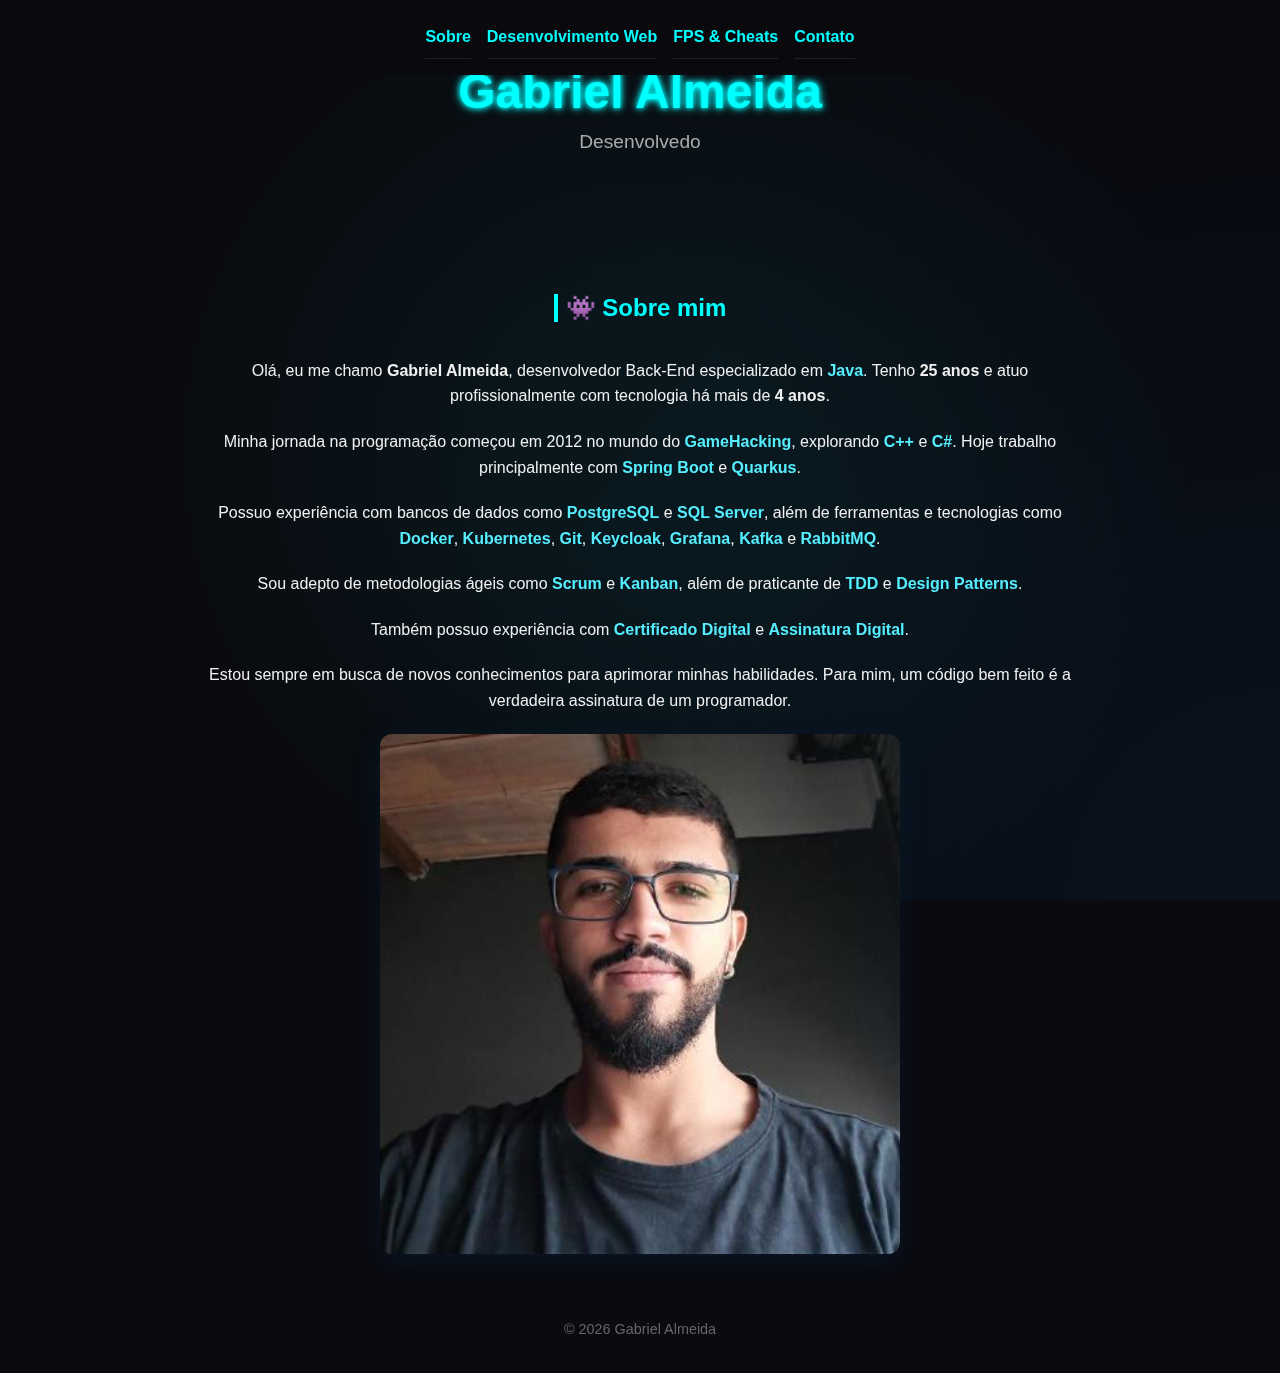
<file: index.html>
<!DOCTYPE html>
<html lang="pt-BR">
<head>
  <meta charset="UTF-8">
  <meta name="viewport" content="width=device-width, initial-scale=1.0">
  <title>Gabriel Almeida - Sobre</title>
  <link rel="stylesheet" href="style.css">
</head>
<body>

  <div class="background"></div>

  <nav>
    <ul>
      <li><a href="index.html">Sobre</a></li>
      <li><a href="webdev/index.html">Desenvolvimento Web</a></li>
      <li><a href="fps/index.html">FPS & Cheats</a></li>
      <li><a href="contato/index.html">Contato</a></li>
    </ul>
  </nav>

  <header>
    <h1 class="glitch" data-text="Gabriel Almeida">Gabriel Almeida</h1>
    <p class="subtitle"></p>
  </header>

  <main>
    <section id="sobre" class="intro">
      <h2>👾 Sobre mim</h2>

      <p>
        Olá, eu me chamo <strong>Gabriel Almeida</strong>, desenvolvedor Back-End especializado em 
        <span class="highlight">Java</span>. 
        Tenho <strong><span id="idade-texto"></span> anos</strong> e atuo profissionalmente com tecnologia há mais de 
        <strong>4 anos</strong>.
      </p>

      <p>
        Minha jornada na programação começou em 2012 no mundo do 
        <span class="highlight">GameHacking</span>, explorando 
        <span class="highlight">C++</span> e 
        <span class="highlight">C#</span>. 
        Hoje trabalho principalmente com 
        <span class="highlight">Spring Boot</span> e 
        <span class="highlight">Quarkus</span>.
      </p>

      <p>
        Possuo experiência com bancos de dados como 
        <span class="highlight">PostgreSQL</span> e 
        <span class="highlight">SQL Server</span>, além de ferramentas e tecnologias como 
        <span class="highlight">Docker</span>, 
        <span class="highlight">Kubernetes</span>, 
        <span class="highlight">Git</span>, 
        <span class="highlight">Keycloak</span>, 
        <span class="highlight">Grafana</span>, 
        <span class="highlight">Kafka</span> e 
        <span class="highlight">RabbitMQ</span>.
      </p>

      <p>
        Sou adepto de metodologias ágeis como 
        <span class="highlight">Scrum</span> e 
        <span class="highlight">Kanban</span>, além de praticante de 
        <span class="highlight">TDD</span> e 
        <span class="highlight">Design Patterns</span>.
      </p>

      <p>
        Também possuo experiência com 
        <span class="highlight">Certificado Digital</span> e 
        <span class="highlight">Assinatura Digital</span>.
      </p>

      <p>
        Estou sempre em busca de novos conhecimentos para aprimorar minhas habilidades. 
        Para mim, um código bem feito é a verdadeira assinatura de um programador.
      </p>

      <img src="assets/profile.jpg" alt="Gabriel trabalhando" class="img-topic">
    </section>
  </main>

  <footer>
    <p>© 2026 Gabriel Almeida</p>
  </footer>

  <script src="script.js"></script>

</body>
</html>
</file>
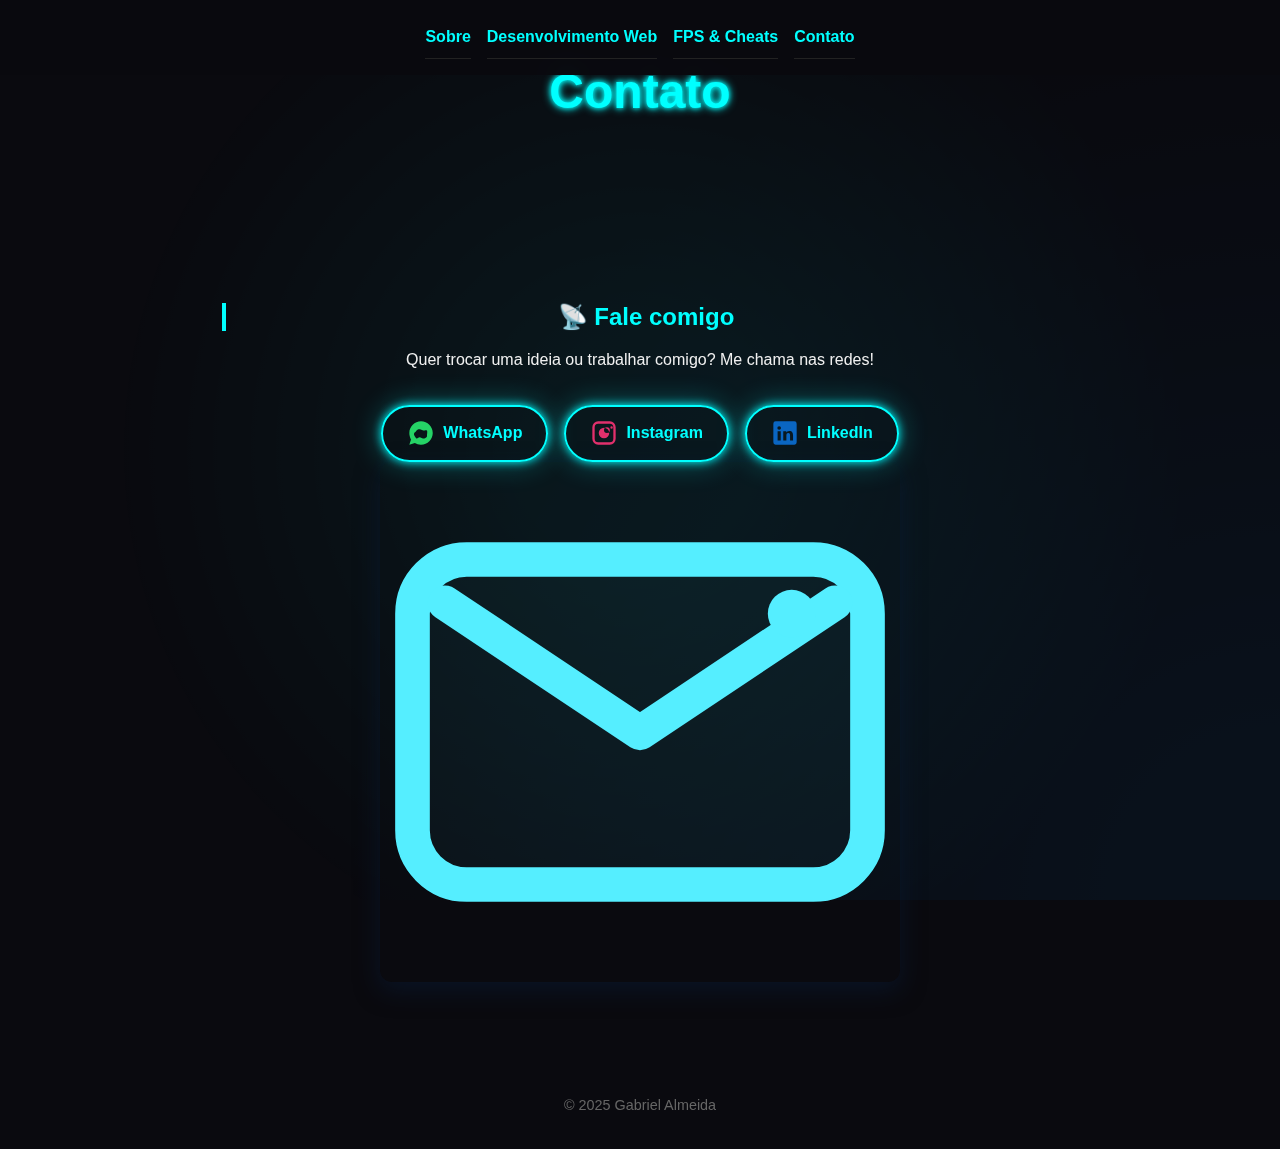
<file: contato/index.html>
<!DOCTYPE html>
<html lang="pt-BR">
<head>
  <meta charset="UTF-8">
  <meta name="viewport" content="width=device-width, initial-scale=1.0">
  <title>Gabriel Almeida - Contato</title>
  <link rel="stylesheet" href="../style.css">
</head>
<body>
  <div class="background"></div>

  <nav>
    <ul>
      <li><a href="../index.html">Sobre</a></li>
      <li><a href="../webdev/index.html">Desenvolvimento Web</a></li>
      <li><a href="../fps/index.html">FPS & Cheats</a></li>
      <li><a href="index.html">Contato</a></li>
    </ul>
  </nav>

  <header>
    <h1 class="glitch" data-text="Contato">Contato</h1>
  </header>

  <main>
    <section id="contato" class="contato">
      <h2>📡 Fale comigo</h2>
      <p>Quer trocar uma ideia ou trabalhar comigo? Me chama nas redes!</p>
      <div class="social-links">
        <a href="https://wa.me/5541991650980" target="_blank" class="btn neon">
          <img src="../assets/whatsapp.svg" alt="WhatsApp" width="28" height="28"> WhatsApp
        </a>
        <a href="https://instagram.com/gabrielmagal__/" target="_blank" class="btn neon">
          <img src="../assets/instagram.svg" alt="Instagram" width="28" height="28"> Instagram
        </a>
        <a href="https://linkedin.com/in/gabriel-magal/" target="_blank" class="btn neon">
          <img src="../assets/linkedin.svg" alt="LinkedIn" width="28" height="28"> LinkedIn
        </a>
      </div>
      <img src="../assets/contact.svg" alt="Contato" class="img-topic">
    </section>
  </main>

  <footer>
    <p>© 2025 Gabriel Almeida</p>
  </footer>

  <script src="../script.js"></script>
</body>
</html>
</file>
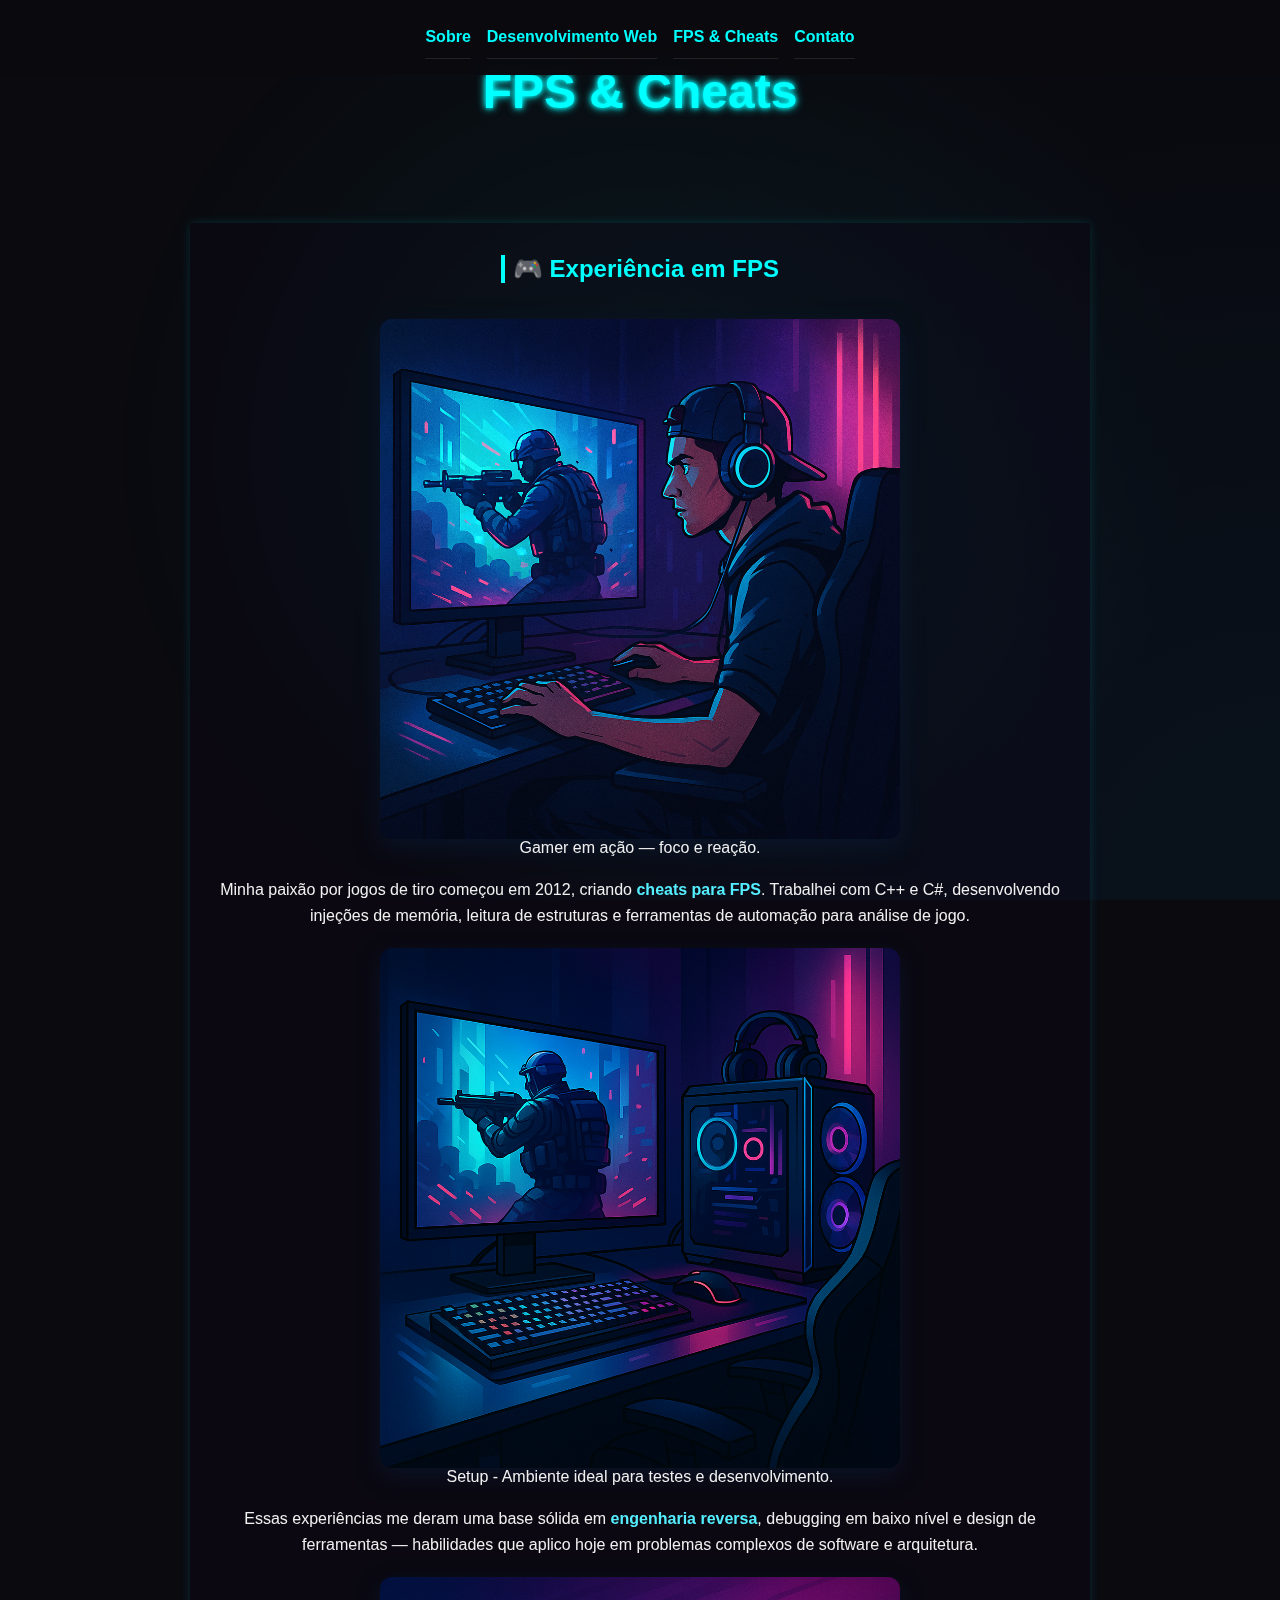
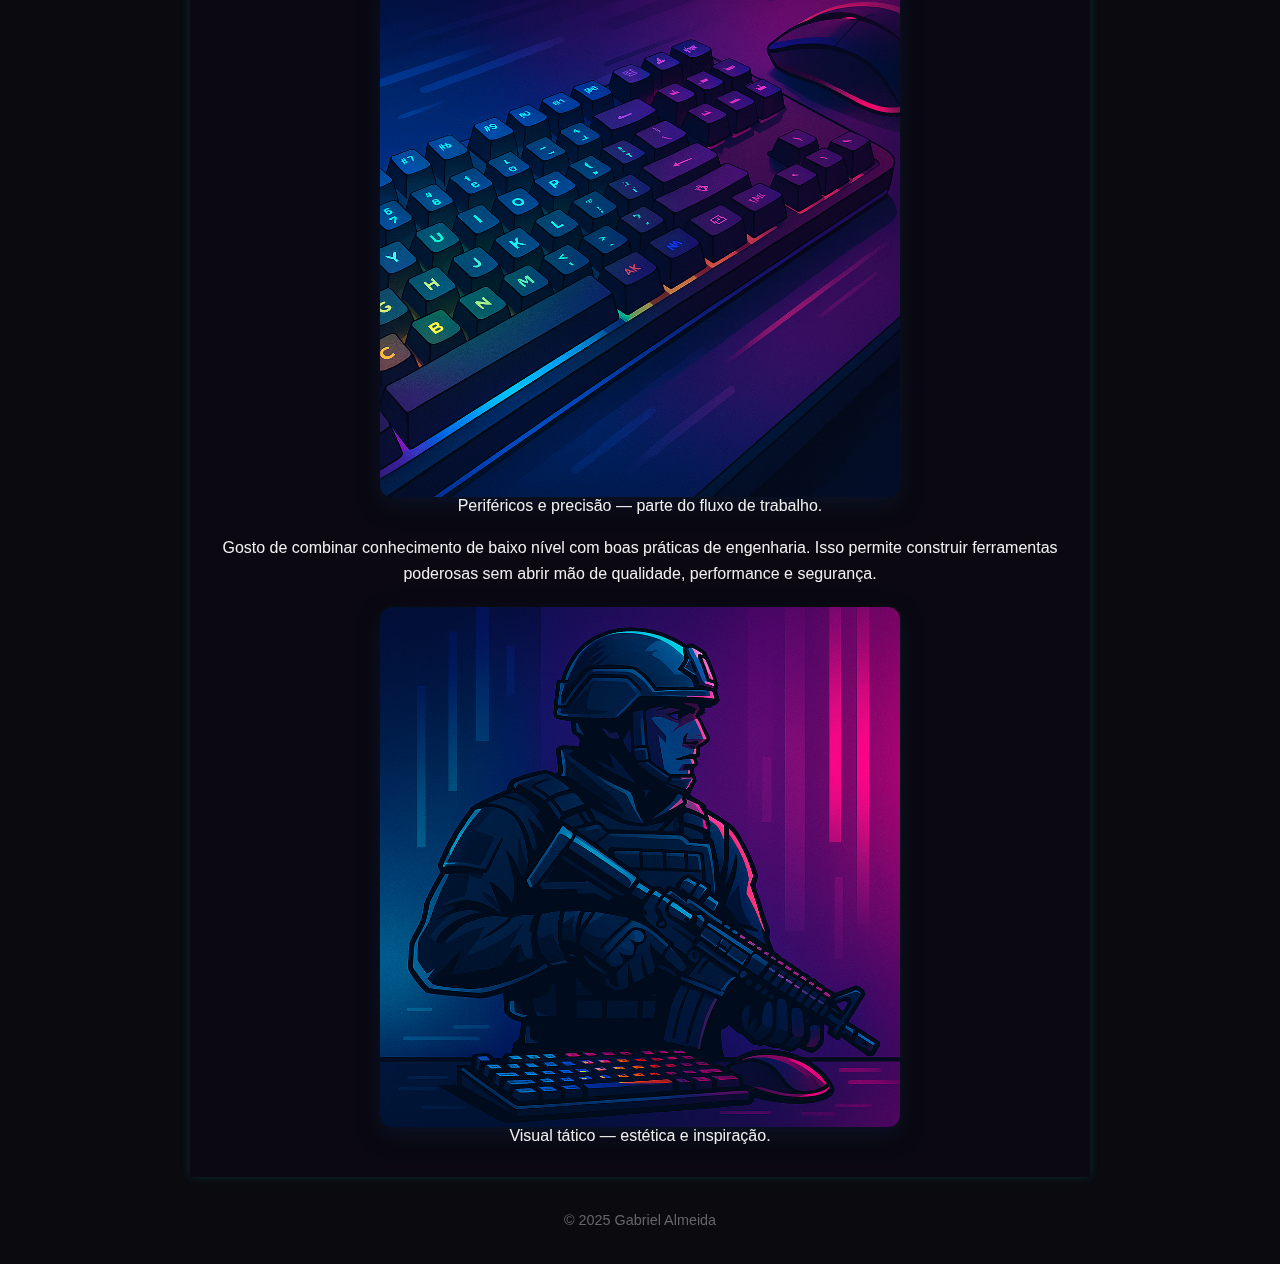
<file: fps/index.html>
<!DOCTYPE html>
<html lang="pt-BR">
<head>
  <meta charset="UTF-8" />
  <meta name="viewport" content="width=device-width, initial-scale=1.0"/>
  <title>Gabriel Almeida - FPS & Cheats</title>
  <link rel="stylesheet" href="../style.css" />
</head>
<body>
  <div class="background"></div>

  <nav>
    <ul>
      <li><a href="../index.html">Sobre</a></li>
      <li><a href="../webdev/index.html">Desenvolvimento Web</a></li>
      <li><a href="index.html">FPS & Cheats</a></li>
      <li><a href="../contato/index.html">Contato</a></li>
    </ul>
  </nav>

  <header>
    <h1 class="glitch" data-text="FPS & Cheats">FPS & Cheats</h1>
  </header>

  <main>
    <section id="fps" class="intro">
      <h2>🎮 Experiência em FPS</h2>

      <figure>
        <img src="../assets/gamer-playing-01.png"
             alt="Gamer jogando em estação com iluminação neon"
             class="img-topic"
             loading="lazy">
        <figcaption>Gamer em ação — foco e reação.</figcaption>
      </figure>

      <p>
        Minha paixão por jogos de tiro começou em 2012, criando
        <span class="highlight">cheats para FPS</span>. Trabalhei com C++ e C#,
        desenvolvendo injeções de memória, leitura de estruturas e ferramentas
        de automação para análise de jogo.
      </p>

      <figure>
        <img src="../assets/gaming-setup-01.png"
             alt="Setup gamer moderno com monitor e iluminação RGB"
             class="img-topic"
             loading="lazy">
        <figcaption>Setup - Ambiente ideal para testes e desenvolvimento.</figcaption>
      </figure>

      <p>
        Essas experiências me deram uma base sólida em <span class="highlight">engenharia reversa</span>,
        debugging em baixo nível e design de ferramentas — habilidades que aplico hoje em
        problemas complexos de software e arquitetura.
      </p>

      <figure>
        <img src="../assets/gaming-keyboard-01.png"
             alt="Teclado mecânico com iluminação RGB, close-up"
             class="img-topic"
             loading="lazy">
        <figcaption>Periféricos e precisão — parte do fluxo de trabalho.</figcaption>
      </figure>

      <p>
        Gosto de combinar conhecimento de baixo nível com boas práticas de engenharia.
        Isso permite construir ferramentas poderosas sem abrir mão de qualidade, performance e segurança.
      </p>

      <figure>
        <img src="../assets/fps-soldier-01.png"
             alt="Ilustração tática estilo soldier"
             class="img-topic"
             loading="lazy">
        <figcaption>Visual tático — estética e inspiração.</figcaption>
      </figure>
    </section>
  </main>

  <footer>
    <p>© 2025 Gabriel Almeida</p>
  </footer>

  <script src="../script.js"></script>
</body>
</html>
</file>
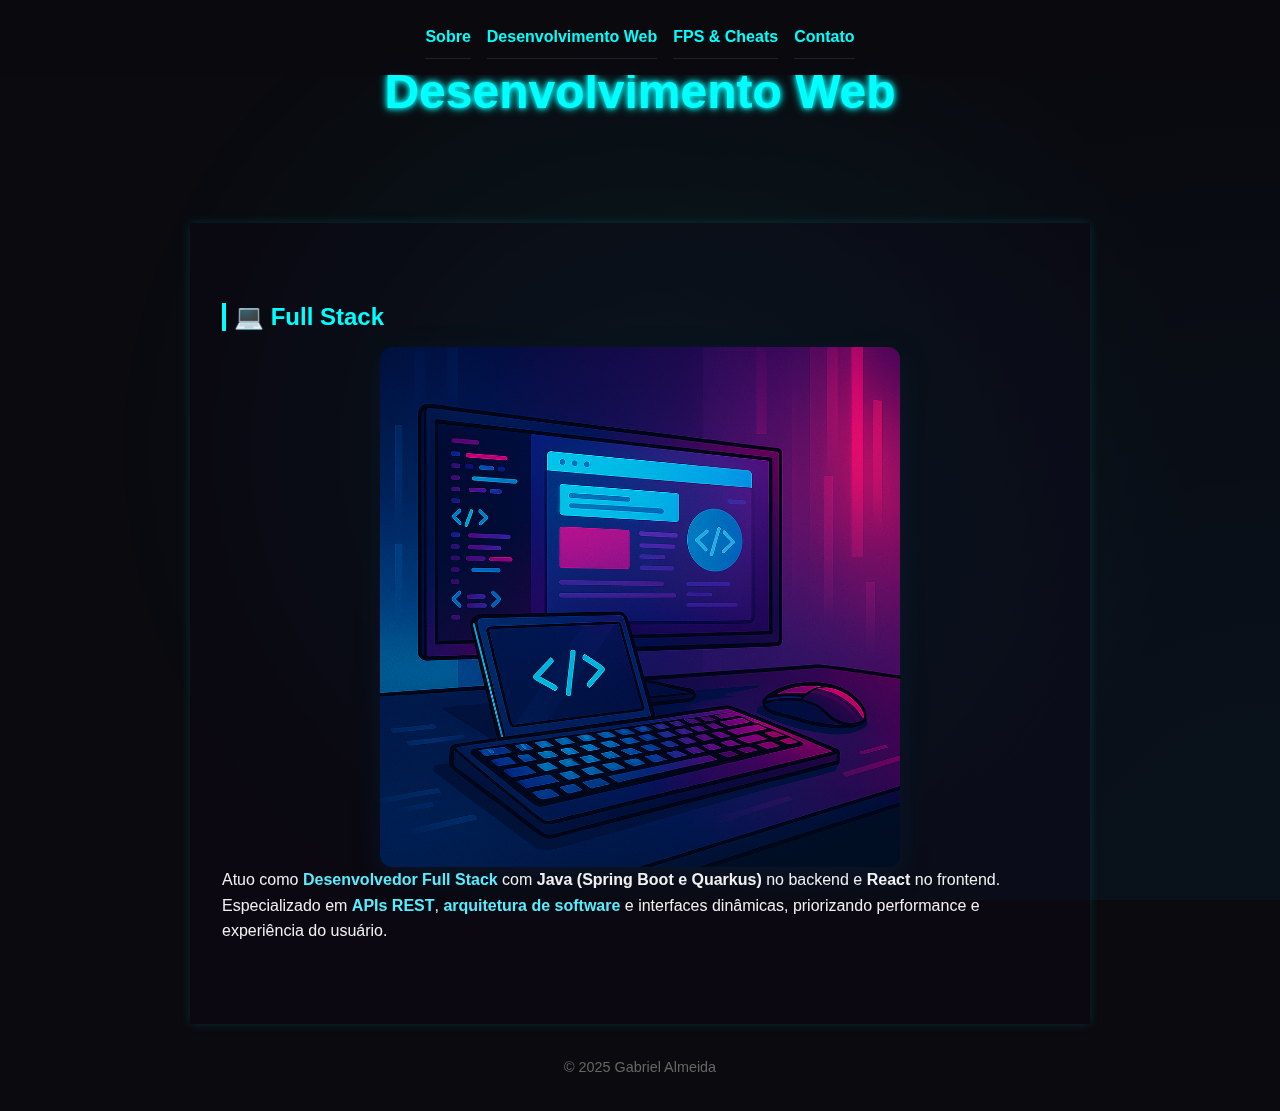
<file: webdev/index.html>
<!DOCTYPE html>
<html lang="pt-BR">
<head>
  <meta charset="UTF-8">
  <meta name="viewport" content="width=device-width, initial-scale=1.0">
  <title>Gabriel Almeida - Desenvolvimento Web</title>
  <link rel="stylesheet" href="../style.css">
</head>
<body>
  <div class="background"></div>

  <nav>
    <ul>
      <li><a href="../index.html">Sobre</a></li>
      <li><a href="../webdev/index.html">Desenvolvimento Web</a></li>
      <li><a href="../fps/index.html">FPS & Cheats</a></li>
      <li><a href="../contato/index.html">Contato</a></li>
    </ul>
  </nav>

  <header>
    <h1 class="glitch" data-text="Web Development">Desenvolvimento Web</h1>
  </header>

  <main>
    <section id="webdev">
      <h2>💻 Full Stack</h2>
      <img src="../assets/webdev.png" alt="Web Development" class="img-topic">
      <p>
        Atuo como <span class="highlight">Desenvolvedor Full Stack</span> com <strong>Java (Spring Boot e Quarkus)</strong> no backend e <strong>React</strong> no frontend.
      </p>
      <p>
        Especializado em <span class="highlight">APIs REST</span>, <span class="highlight">arquitetura de software</span> e interfaces dinâmicas, priorizando performance e experiência do usuário.
      </p>
    </section>
  </main>

  <footer>
    <p>© 2025 Gabriel Almeida</p>
  </footer>

  <script src="../script.js"></script>
</body>
</html>
</file>
<file: style.css>
* {
  margin: 0;
  padding: 0;
  box-sizing: border-box;
}

body {
  font-family: "Orbitron", sans-serif;
  background: #0a0a0f;
  color: #f0f0f0;
  overflow-x: hidden;
}

.background {
  position: fixed;
  width: 100%;
  height: 100%;
  background: radial-gradient(circle, #0ff2 15%, transparent 70%),
              radial-gradient(circle at bottom right, #09f2 10%, transparent 60%);
  background-size: cover;
  z-index: -1;
  animation: pulse 20s infinite alternate;
  opacity: 0.4;
}

@keyframes pulse {
  from { filter: hue-rotate(0deg); }
  to   { filter: hue-rotate(30deg); }
}

nav {
  position: fixed;
  top: 0;
  width: 100%;
  background: rgba(10, 10, 15, 0.95);
  backdrop-filter: blur(8px);
  z-index: 1000;
}

nav ul {
  display: flex;
  justify-content: center;
  list-style: none;
  padding: 1rem 2rem;
  flex-wrap: wrap;
  gap: 1rem;
}

nav ul li {
  margin: 0;
}

nav ul li a {
  color: #0ff;
  text-decoration: none;
  font-weight: bold;
  transition: 0.3s;
}

nav ul li a:hover {
  color: #f0f;
}

header {
  text-align: center;
  padding: 4rem 2rem 2rem;
}

.glitch {
  font-size: 3rem;
  font-weight: 800;
  color: #0ff;
  text-shadow: 0 0 5px #0ff, 0 0 10px #0ff;
}

.subtitle {
  font-size: 1.2rem;
  color: #aaa;
  margin-top: 0.5rem;
}

.intro {
  display: flex;
  flex-direction: column;
  align-items: center;
  text-align: center;
  gap: 1.25rem;
  padding: 2rem 1rem;
  max-width: 900px;
  margin: 0 auto;
}

section {
  padding: 5rem 2rem;
  max-width: 900px;
  margin: auto;
}

h2 {
  margin-bottom: 1rem;
  color: #0ff;
  border-left: 4px solid #0ff;
  padding-left: 0.5rem;
}

p, ul {
  line-height: 1.6;
}

ul {
  list-style: none;
}

ul li {
  padding: 0.5rem 0;
  border-bottom: 1px solid #222;
}

.highlight {
  color: #5ef;
  font-weight: bold;
}

footer {
  text-align: center;
  padding: 2rem;
  font-size: 0.9rem;
  color: #666;
}

#fps, #webdev {
  background: rgba(15, 0, 25, 0.2);
  box-shadow: 0 0 10px #0ff2;
}

#contato {
  text-align: center;
}

.social-links {
  margin-top: 2rem;
  display: flex;
  justify-content: center;
  gap: 1rem;
  flex-wrap: wrap;
}

.btn {
  padding: 0.8rem 1.5rem;
  border: 2px solid #0ff;
  border-radius: 30px;
  text-decoration: none;
  font-weight: bold;
  transition: 0.3s;
  display: flex;
  align-items: center;
  gap: 0.5rem;
}

.btn.neon {
  color: #0ff;
  box-shadow: 0 0 10px #0ff, 0 0 30px #0ff5;
}

.btn.neon:hover {
  color: #000;
  background: #0ff;
  box-shadow: 0 0 20px #0ff, 0 0 60px #0ff;
}

.img-topic {
  display: block;
  margin: 0 auto;
  width: 100%;
  max-width: 520px;
  height: auto;
  object-fit: cover;
  border-radius: 12px;
  box-shadow: 0 8px 24px rgba(10, 30, 60, 0.5);
  transition: transform 0.25s ease, box-shadow 0.25s ease;
}

.img-topic:hover {
  transform: translateY(-6px);
  box-shadow: 0 18px 40px rgba(10, 30, 60, 0.6);
}

:root {
  --nav-height: 72px;
}

main {
  padding-top: var(--nav-height);
}

@media (max-width: 1024px) {
  header { padding: 3rem 1.5rem 1.5rem; }
  .glitch { font-size: 2.5rem; }
  .subtitle { font-size: 1rem; }
}

@media (max-width: 768px) {
  header { padding: 2.5rem 1rem 1rem; }
  .glitch { font-size: 2rem; }
  .subtitle { font-size: 0.95rem; }
  nav ul { gap: 0.5rem; padding: 0.8rem 1rem; flex-wrap: wrap; }
  main { padding-top: calc(var(--nav-height) + 2.5rem); }
  .intro { padding: 1.5rem 1rem; gap: 1rem; }
  .img-topic { max-width: 450px; }
}

@media (max-width: 640px) {
  nav {
    position: relative;
  }
  :root { --nav-height: 0; }
  main { padding-top: 0; }

  header { padding: 2rem 1rem 1rem; }
  .glitch { font-size: 1.8rem; }
  .subtitle { font-size: 0.9rem; }
  nav ul { flex-direction: column; padding: 1rem; gap: 0.5rem; }
  .intro { padding: 1rem 1rem; gap: 0.8rem; }
  .img-topic { max-width: 100%; border-radius: 10px; }
}

@media (max-width: 480px) {
  header { padding: 1.5rem 0.8rem 0.8rem; }
  .glitch { font-size: 1.5rem; }
  .subtitle { font-size: 0.85rem; }
  h2 { font-size: 1.1rem; }
  p, ul li { font-size: 0.85rem; }
  .btn { padding: 0.6rem 1rem; font-size: 0.85rem; }
}
</file>
